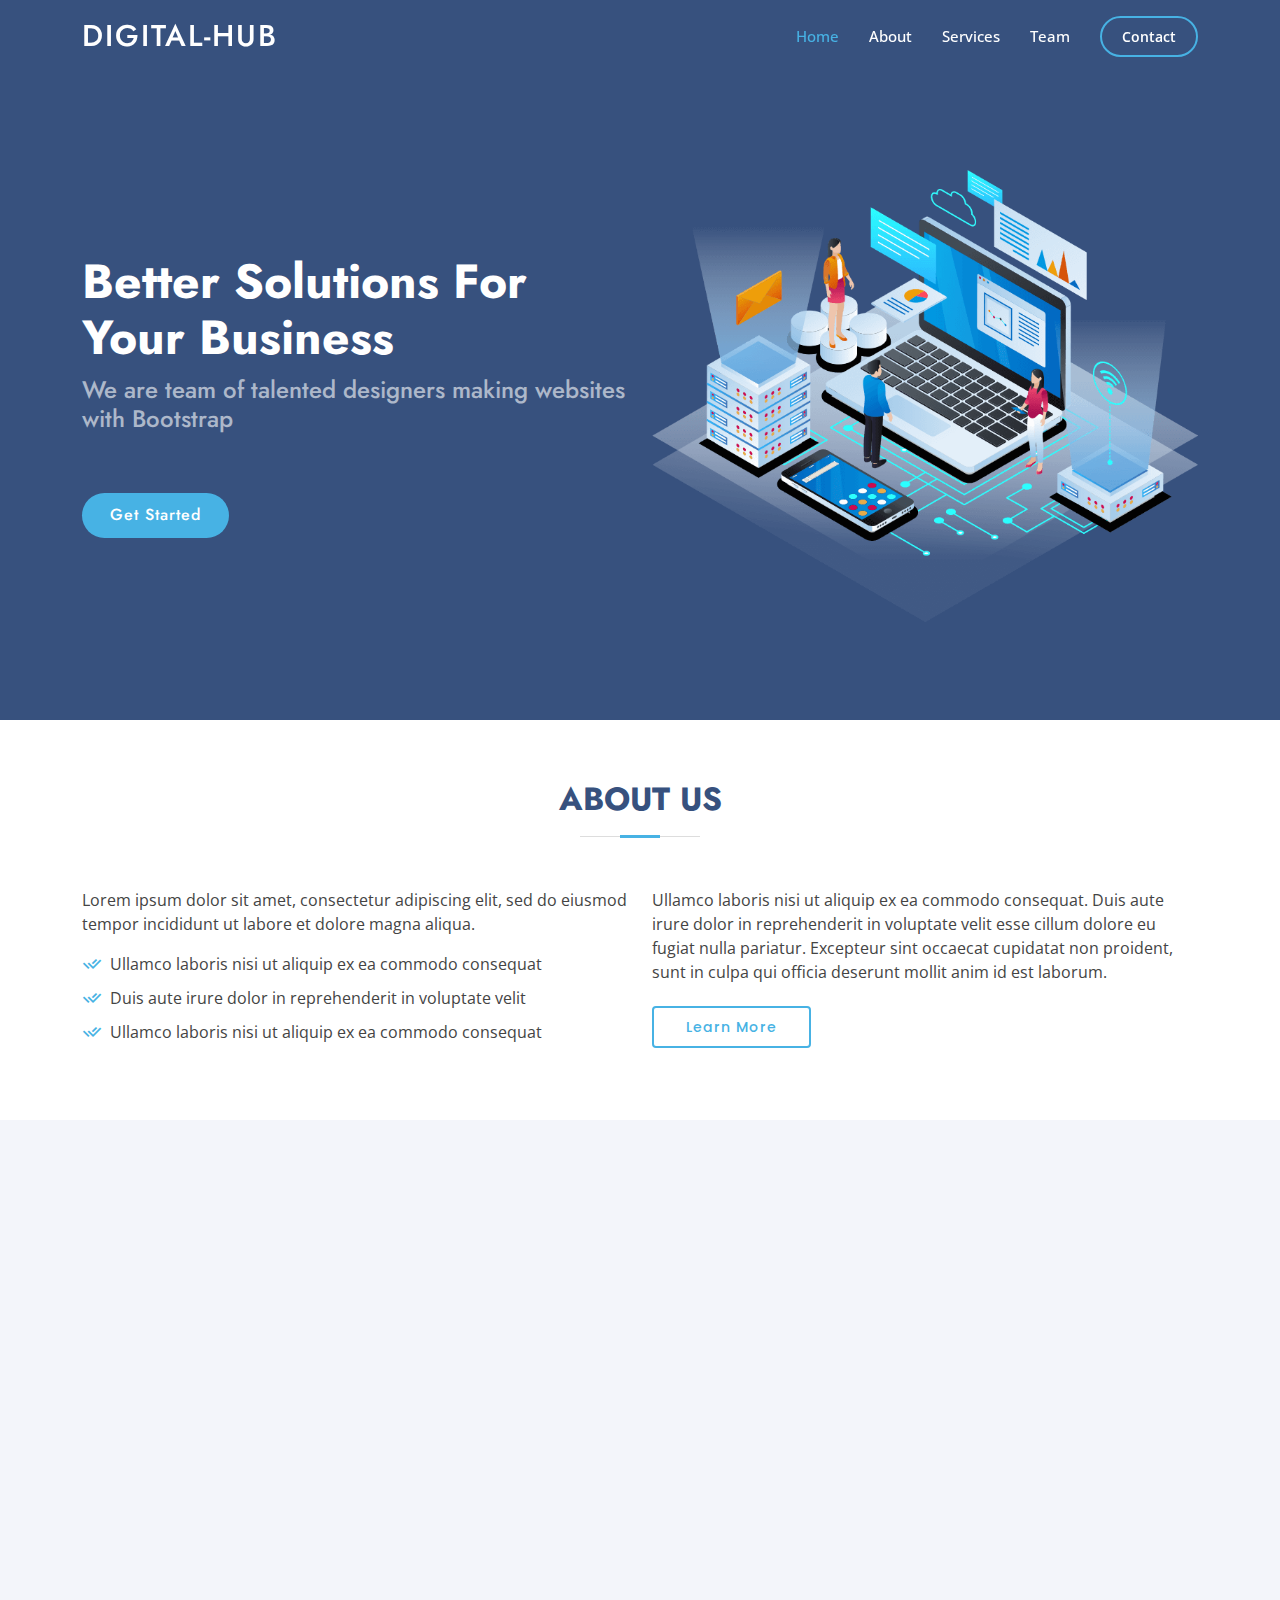
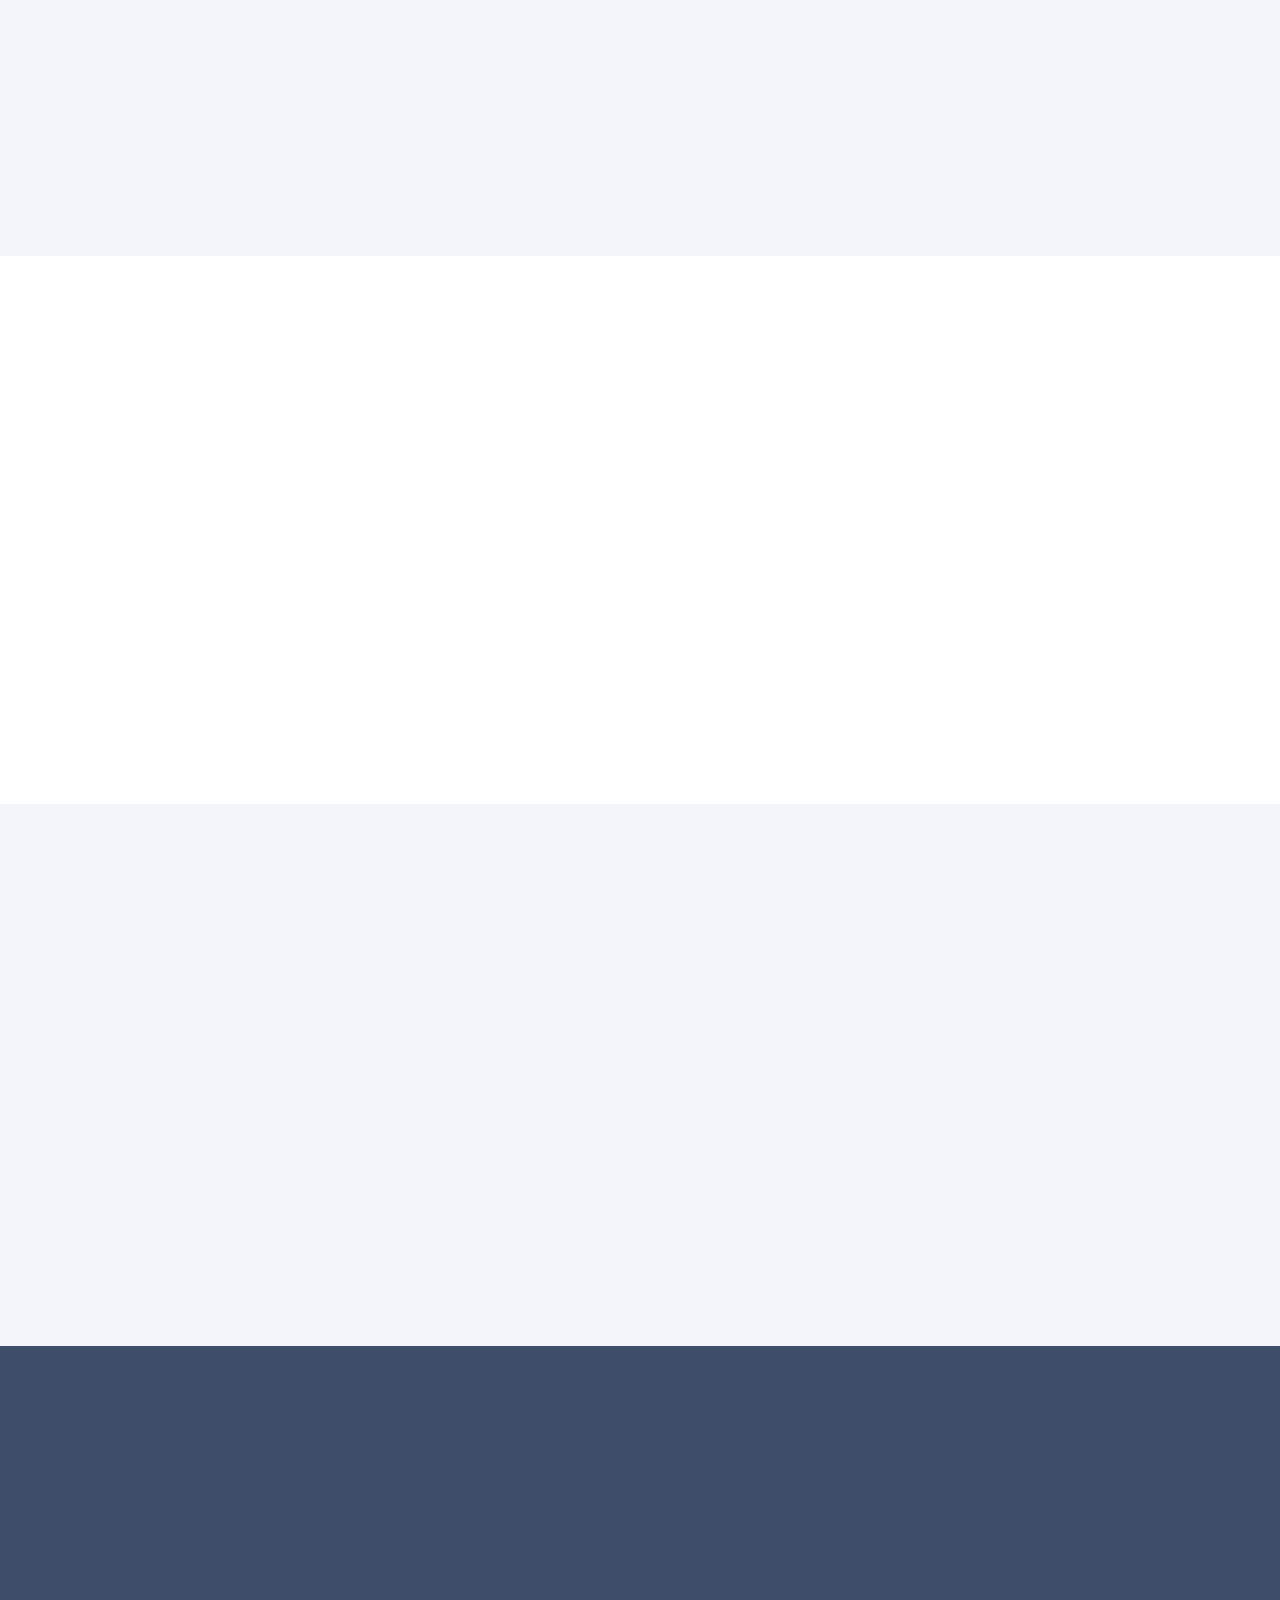
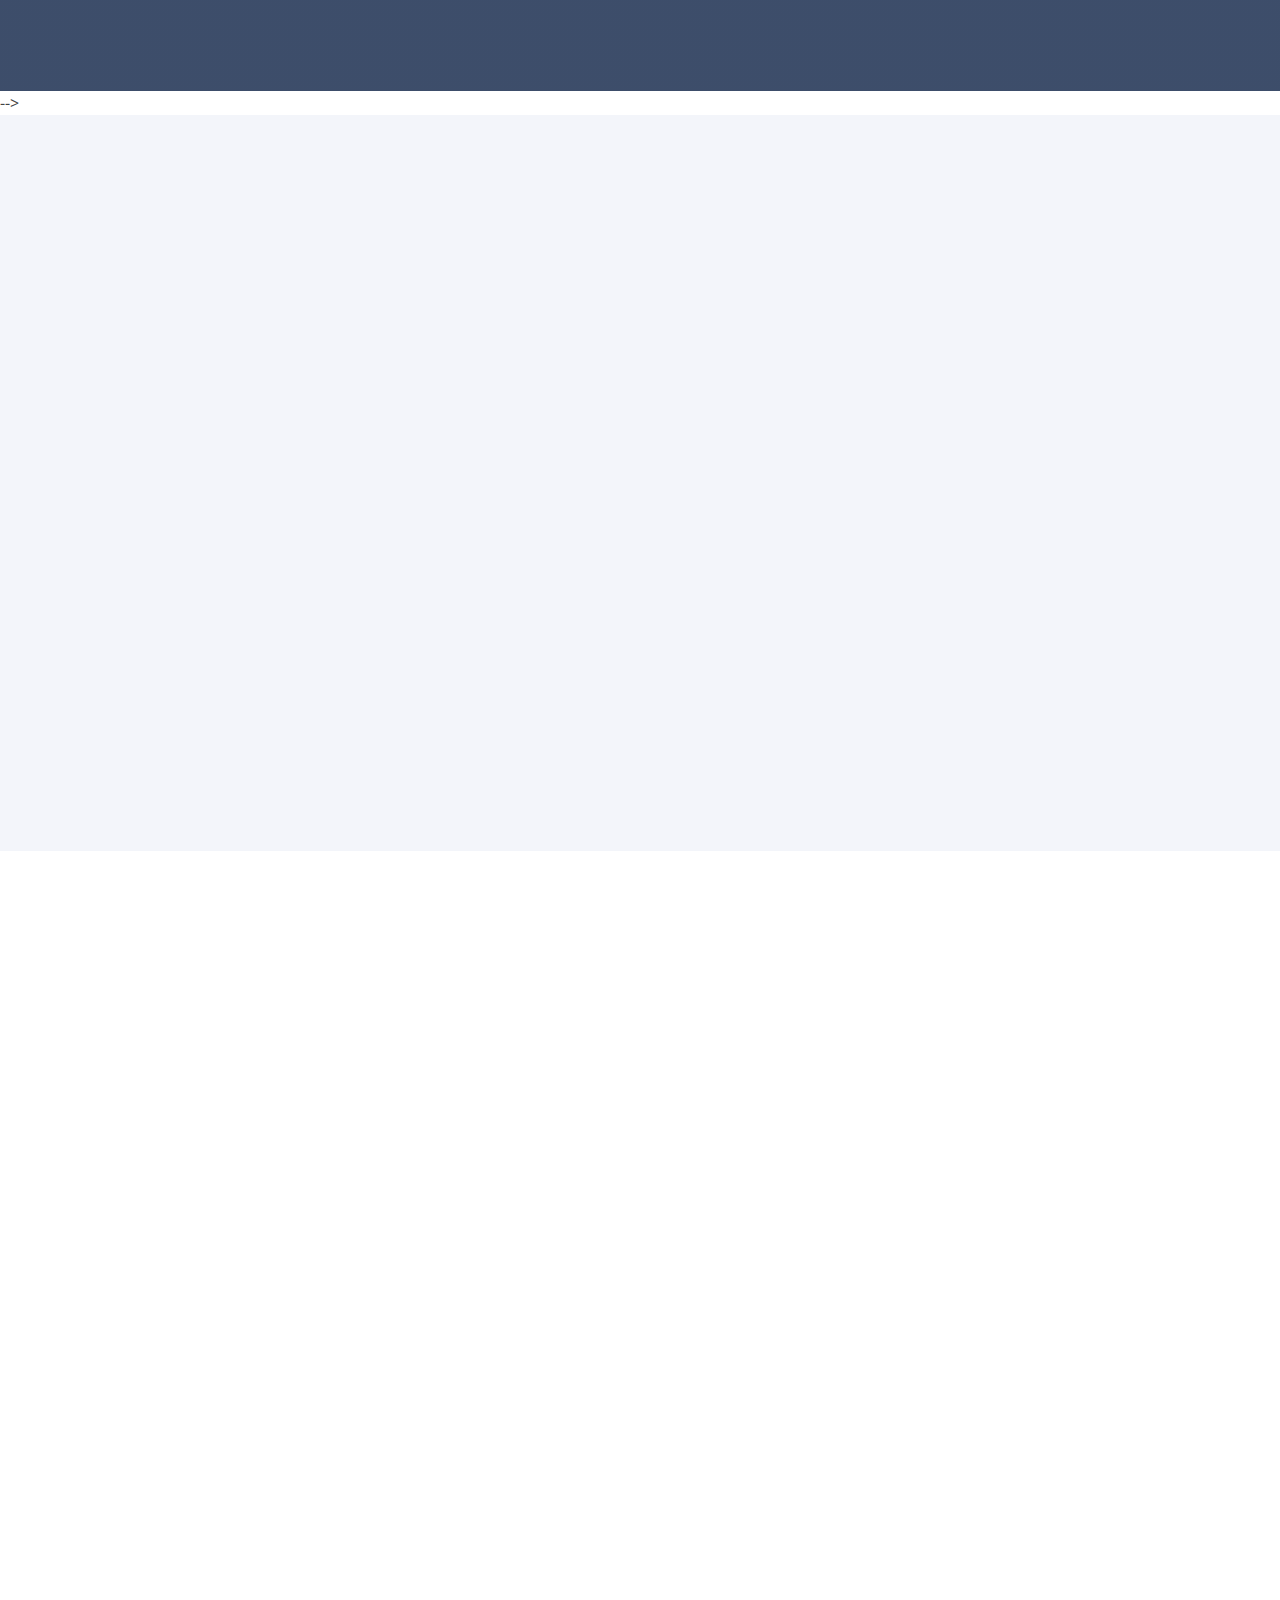
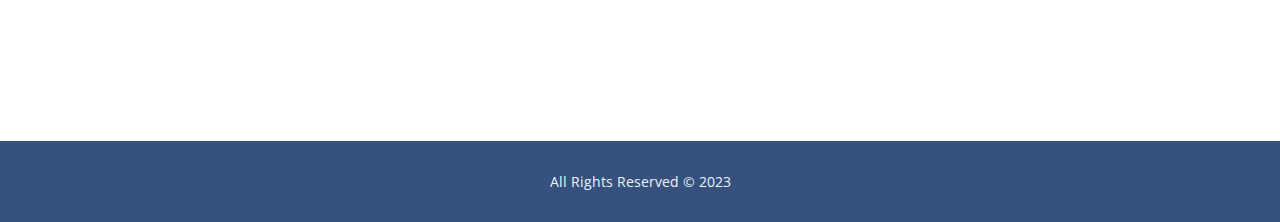
<file: index.html>
<!DOCTYPE html>
<html lang="en">

<head>
  <meta charset="utf-8">
  <meta content="width=device-width, initial-scale=1.0" name="viewport">
  <title>Digital-Hub</title>
  <link rel="icon" href="./assets/logo/images.png" rel="logo">
  <meta content="" name="description">
  <meta content="" name="keywords">
  <link href="assets/img/favicon.png" rel="logo">
  <link href="assets/img/apple-touch-icon.png" rel="apple-touch-icon">
  <link href="https://fonts.googleapis.com/css?family=Open+Sans:300,300i,400,400i,600,600i,700,700i|Jost:300,300i,400,400i,500,500i,600,600i,700,700i|Poppins:300,300i,400,400i,500,500i,600,600i,700,700i" rel="stylesheet">
  <link href="assets/vendor/aos/aos.css" rel="stylesheet">
  <link href="assets/vendor/bootstrap/css/bootstrap.min.css" rel="stylesheet">
  <link href="assets/vendor/bootstrap-icons/bootstrap-icons.css" rel="stylesheet">
  <link href="assets/vendor/boxicons/css/boxicons.min.css" rel="stylesheet">
  <link href="assets/vendor/glightbox/css/glightbox.min.css" rel="stylesheet">
  <link href="assets/vendor/remixicon/remixicon.css" rel="stylesheet">
  <link href="assets/vendor/swiper/swiper-bundle.min.css" rel="stylesheet">
  <link href="assets/css/style.css" rel="stylesheet">
</head>

<body>
  <header id="header" class="fixed-top ">
    <div class="container d-flex align-items-center">
      <h1 class="logo me-auto"><a href="index.html">Digital-Hub</a></h1>
      <nav id="navbar" class="navbar">
        <ul>
          <li><a class="nav-link scrollto active" href="#hero">Home</a></li>
          <li><a class="nav-link scrollto" href="#about">About</a></li>
          <li><a class="nav-link scrollto" href="#services">Services</a></li>
          <li><a class="nav-link scrollto" href="#team">Team</a></li>
          <li><a class="getstarted scrollto" href="#contact">Contact</a></li>
        </ul>
        <i class="bi bi-list mobile-nav-toggle"></i>
      </nav>

    </div>
  </header>
  <section id="hero" class="d-flex align-items-center">
    <div class="container">
      <div class="row">
        <div class="col-lg-6 d-flex flex-column justify-content-center pt-4 pt-lg-0 order-2 order-lg-1" data-aos="fade-up" data-aos-delay="200">
          <h1>Better Solutions For Your Business</h1>
          <h2>We are team of talented designers making websites with Bootstrap</h2>
          <div class="d-flex justify-content-center justify-content-lg-start">
            <a href="#about" class="btn-get-started scrollto">Get Started</a>
            
          </div>
        </div>
        <div class="col-lg-6 order-1 order-lg-2 hero-img" data-aos="zoom-in" data-aos-delay="200">
          <img src="assets/img/hero-img.png" class="img-fluid animated" alt="">
        </div>
      </div>
    </div>

  </section><!-- End Hero -->

  <main id="main">

   

    <!-- ======= About Us Section ======= -->
    <section id="about" class="about">
      <div class="container" data-aos="fade-up">

        <div class="section-title">
          <h2>About Us</h2>
        </div>

        <div class="row content">
          <div class="col-lg-6">
            <p>
              Lorem ipsum dolor sit amet, consectetur adipiscing elit, sed do eiusmod tempor incididunt ut labore et dolore
              magna aliqua.
            </p>
            <ul>
              <li><i class="ri-check-double-line"></i> Ullamco laboris nisi ut aliquip ex ea commodo consequat</li>
              <li><i class="ri-check-double-line"></i> Duis aute irure dolor in reprehenderit in voluptate velit</li>
              <li><i class="ri-check-double-line"></i> Ullamco laboris nisi ut aliquip ex ea commodo consequat</li>
            </ul>
          </div>
          <div class="col-lg-6 pt-4 pt-lg-0">
            <p>
              Ullamco laboris nisi ut aliquip ex ea commodo consequat. Duis aute irure dolor in reprehenderit in voluptate
              velit esse cillum dolore eu fugiat nulla pariatur. Excepteur sint occaecat cupidatat non proident, sunt in
              culpa qui officia deserunt mollit anim id est laborum.
            </p>
            <a href="#" class="btn-learn-more">Learn More</a>
          </div>
        </div>

      </div>
    </section><!-- End About Us Section -->

    <!-- ======= Why Us Section ======= -->
    <section id="why-us" class="why-us section-bg">
      <div class="container-fluid" data-aos="fade-up">

        <div class="row">

          <div class="col-lg-7 d-flex flex-column justify-content-center align-items-stretch  order-2 order-lg-1">

            <div class="content">
              <h3>Eum ipsam laborum deleniti <strong>velit pariatur architecto aut nihil</strong></h3>
              <p>
                Lorem ipsum dolor sit amet, consectetur adipiscing elit, sed do eiusmod tempor incididunt ut labore et dolore magna aliqua. Duis aute irure dolor in reprehenderit
              </p>
            </div>

            <div class="accordion-list">
              <ul>
                <li>
                  <a data-bs-toggle="collapse" class="collapse" data-bs-target="#accordion-list-1"><span>01</span> Non consectetur a erat nam at lectus urna duis? <i class="bx bx-chevron-down icon-show"></i><i class="bx bx-chevron-up icon-close"></i></a>
                  <div id="accordion-list-1" class="collapse show" data-bs-parent=".accordion-list">
                    <p>
                      Feugiat pretium nibh ipsum consequat. Tempus iaculis urna id volutpat lacus laoreet non curabitur gravida. Venenatis lectus magna fringilla urna porttitor rhoncus dolor purus non.
                    </p>
                  </div>
                </li>

                <li>
                  <a data-bs-toggle="collapse" data-bs-target="#accordion-list-2" class="collapsed"><span>02</span> Feugiat scelerisque varius morbi enim nunc? <i class="bx bx-chevron-down icon-show"></i><i class="bx bx-chevron-up icon-close"></i></a>
                  <div id="accordion-list-2" class="collapse" data-bs-parent=".accordion-list">
                    <p>
                      Dolor sit amet consectetur adipiscing elit pellentesque habitant morbi. Id interdum velit laoreet id donec ultrices. Fringilla phasellus faucibus scelerisque eleifend donec pretium. Est pellentesque elit ullamcorper dignissim. Mauris ultrices eros in cursus turpis massa tincidunt dui.
                    </p>
                  </div>
                </li>

                <li>
                  <a data-bs-toggle="collapse" data-bs-target="#accordion-list-3" class="collapsed"><span>03</span> Dolor sit amet consectetur adipiscing elit? <i class="bx bx-chevron-down icon-show"></i><i class="bx bx-chevron-up icon-close"></i></a>
                  <div id="accordion-list-3" class="collapse" data-bs-parent=".accordion-list">
                    <p>
                      Eleifend mi in nulla posuere sollicitudin aliquam ultrices sagittis orci. Faucibus pulvinar elementum integer enim. Sem nulla pharetra diam sit amet nisl suscipit. Rutrum tellus pellentesque eu tincidunt. Lectus urna duis convallis convallis tellus. Urna molestie at elementum eu facilisis sed odio morbi quis
                    </p>
                  </div>
                </li>

              </ul>
            </div>

          </div>

          <div class="col-lg-5 align-items-stretch order-1 order-lg-2 img" style='background-image: url("assets/img/why-us.png");' data-aos="zoom-in" data-aos-delay="150">&nbsp;</div>
        </div>

      </div>
    </section><!-- End Why Us Section -->

    <!-- ======= Skills Section ======= -->
    <section id="skills" class="skills">
      <div class="container" data-aos="fade-up">

        <div class="row">
          <div class="col-lg-6 d-flex align-items-center" data-aos="fade-right" data-aos-delay="100">
            <img src="assets/img/skills.png" class="img-fluid" alt="">
          </div>
          <div class="col-lg-6 pt-4 pt-lg-0 content" data-aos="fade-left" data-aos-delay="100">
            <h3>Voluptatem dignissimos provident quasi corporis voluptates</h3>
            <p class="fst-italic">
              Lorem ipsum dolor sit amet, consectetur adipiscing elit, sed do eiusmod tempor incididunt ut labore et dolore
              magna aliqua.
            </p>

            <div class="skills-content">

              <div class="progress">
                <span class="skill">HTML <i class="val">100%</i></span>
                <div class="progress-bar-wrap">
                  <div class="progress-bar" role="progressbar" aria-valuenow="100" aria-valuemin="0" aria-valuemax="100"></div>
                </div>
              </div>

              <div class="progress">
                <span class="skill">CSS <i class="val">90%</i></span>
                <div class="progress-bar-wrap">
                  <div class="progress-bar" role="progressbar" aria-valuenow="90" aria-valuemin="0" aria-valuemax="100"></div>
                </div>
              </div>

              <div class="progress">
                <span class="skill">JavaScript <i class="val">75%</i></span>
                <div class="progress-bar-wrap">
                  <div class="progress-bar" role="progressbar" aria-valuenow="75" aria-valuemin="0" aria-valuemax="100"></div>
                </div>
              </div>

              <div class="progress">
                <span class="skill">Photoshop <i class="val">55%</i></span>
                <div class="progress-bar-wrap">
                  <div class="progress-bar" role="progressbar" aria-valuenow="55" aria-valuemin="0" aria-valuemax="100"></div>
                </div>
              </div>

            </div>

          </div>
        </div>

      </div>
    </section><!-- End Skills Section -->

    <!-- ======= Services Section ======= -->
    <section id="services" class="services section-bg">
      <div class="container" data-aos="fade-up">

        <div class="section-title">
          <h2>Services</h2>
          <p>Magnam dolores commodi suscipit. Necessitatibus eius consequatur ex aliquid fuga eum quidem. Sit sint consectetur velit. Quisquam quos quisquam cupiditate. Et nemo qui impedit suscipit alias ea. Quia fugiat sit in iste officiis commodi quidem hic quas.</p>
        </div>

        <div class="row">
          <div class="col-xl-3 col-md-6 d-flex align-items-stretch" data-aos="zoom-in" data-aos-delay="100">
            <div class="icon-box">
              <div class="icon"><i class="bx bxl-dribbble"></i></div>
              <h4><a href="">Lorem Ipsum</a></h4>
              <p>Voluptatum deleniti atque corrupti quos dolores et quas molestias excepturi</p>
            </div>
          </div>

          <div class="col-xl-3 col-md-6 d-flex align-items-stretch mt-4 mt-md-0" data-aos="zoom-in" data-aos-delay="200">
            <div class="icon-box">
              <div class="icon"><i class="bx bx-file"></i></div>
              <h4><a href="">Sed ut perspici</a></h4>
              <p>Duis aute irure dolor in reprehenderit in voluptate velit esse cillum dolore</p>
            </div>
          </div>

          <div class="col-xl-3 col-md-6 d-flex align-items-stretch mt-4 mt-xl-0" data-aos="zoom-in" data-aos-delay="300">
            <div class="icon-box">
              <div class="icon"><i class="bx bx-tachometer"></i></div>
              <h4><a href="">Magni Dolores</a></h4>
              <p>Excepteur sint occaecat cupidatat non proident, sunt in culpa qui officia</p>
            </div>
          </div>

          <div class="col-xl-3 col-md-6 d-flex align-items-stretch mt-4 mt-xl-0" data-aos="zoom-in" data-aos-delay="400">
            <div class="icon-box">
              <div class="icon"><i class="bx bx-layer"></i></div>
              <h4><a href="">Nemo Enim</a></h4>
              <p>At vero eos et accusamus et iusto odio dignissimos ducimus qui blanditiis</p>
            </div>
          </div>

        </div>

      </div>
    </section><!-- End Services Section -->

    <!-- ======= Cta Section ======= -->
    <section id="cta" class="cta">
      <div class="container" data-aos="zoom-in">

        <div class="row">
          <div class="col-lg-9 text-center text-lg-start">
            <h3>Call To Action</h3>
            <p> Duis aute irure dolor in reprehenderit in voluptate velit esse cillum dolore eu fugiat nulla pariatur. Excepteur sint occaecat cupidatat non proident, sunt in culpa qui officia deserunt mollit anim id est laborum.</p>
          </div>
          <div class="col-lg-3 cta-btn-container text-center">
            <a class="cta-btn align-middle" href="#">Call To Action</a>
          </div>
        </div>

      </div>
    </section><!-- End Cta Section -->

    <!-- ======= Portfolio Section ======= -->
   <!----S<section id="portfolio" class="portfolio">
      <div class="container" data-aos="fade-up">

        <div class="section-title">
          <h2>Portfolio</h2>
          <p>Magnam dolores commodi suscipit. Necessitatibus eius consequatur ex aliquid fuga eum quidem. Sit sint consectetur velit. Quisquam quos quisquam cupiditate. Et nemo qui impedit suscipit alias ea. Quia fugiat sit in iste officiis commodi quidem hic quas.</p>
        </div>

        <ul id="portfolio-flters" class="d-flex justify-content-center" data-aos="fade-up" data-aos-delay="100">
          <li data-filter="*" class="filter-active">All</li>
          <li data-filter=".filter-app">App</li>
          <li data-filter=".filter-card">Card</li>
          <li data-filter=".filter-web">Web</li>
        </ul>

        <div class="row portfolio-container" data-aos="fade-up" data-aos-delay="200">

          <div class="col-lg-4 col-md-6 portfolio-item filter-app">
            <div class="portfolio-img"><img src="assets/img/portfolio/portfolio-1.jpg" class="img-fluid" alt=""></div>
            <div class="portfolio-info">
              <h4>App 1</h4>
              <p>App</p>
              <a href="assets/img/portfolio/portfolio-1.jpg" data-gallery="portfolioGallery" class="portfolio-lightbox preview-link" title="App 1"><i class="bx bx-plus"></i></a>
              <a href="portfolio-details.html" class="details-link" title="More Details"><i class="bx bx-link"></i></a>
            </div>
          </div>

          <div class="col-lg-4 col-md-6 portfolio-item filter-web">
            <div class="portfolio-img"><img src="assets/img/portfolio/portfolio-2.jpg" class="img-fluid" alt=""></div>
            <div class="portfolio-info">
              <h4>Web 3</h4>
              <p>Web</p>
              <a href="assets/img/portfolio/portfolio-2.jpg" data-gallery="portfolioGallery" class="portfolio-lightbox preview-link" title="Web 3"><i class="bx bx-plus"></i></a>
              <a href="portfolio-details.html" class="details-link" title="More Details"><i class="bx bx-link"></i></a>
            </div>
          </div>

          <div class="col-lg-4 col-md-6 portfolio-item filter-app">
            <div class="portfolio-img"><img src="assets/img/portfolio/portfolio-3.jpg" class="img-fluid" alt=""></div>
            <div class="portfolio-info">
              <h4>App 2</h4>
              <p>App</p>
              <a href="assets/img/portfolio/portfolio-3.jpg" data-gallery="portfolioGallery" class="portfolio-lightbox preview-link" title="App 2"><i class="bx bx-plus"></i></a>
              <a href="portfolio-details.html" class="details-link" title="More Details"><i class="bx bx-link"></i></a>
            </div>
          </div>

          <div class="col-lg-4 col-md-6 portfolio-item filter-card">
            <div class="portfolio-img"><img src="assets/img/portfolio/portfolio-4.jpg" class="img-fluid" alt=""></div>
            <div class="portfolio-info">
              <h4>Card 2</h4>
              <p>Card</p>
              <a href="assets/img/portfolio/portfolio-4.jpg" data-gallery="portfolioGallery" class="portfolio-lightbox preview-link" title="Card 2"><i class="bx bx-plus"></i></a>
              <a href="portfolio-details.html" class="details-link" title="More Details"><i class="bx bx-link"></i></a>
            </div>
          </div>

          <div class="col-lg-4 col-md-6 portfolio-item filter-web">
            <div class="portfolio-img"><img src="assets/img/portfolio/portfolio-5.jpg" class="img-fluid" alt=""></div>
            <div class="portfolio-info">
              <h4>Web 2</h4>
              <p>Web</p>
              <a href="assets/img/portfolio/portfolio-5.jpg" data-gallery="portfolioGallery" class="portfolio-lightbox preview-link" title="Web 2"><i class="bx bx-plus"></i></a>
              <a href="portfolio-details.html" class="details-link" title="More Details"><i class="bx bx-link"></i></a>
            </div>
          </div>

          <div class="col-lg-4 col-md-6 portfolio-item filter-app">
            <div class="portfolio-img"><img src="assets/img/portfolio/portfolio-6.jpg" class="img-fluid" alt=""></div>
            <div class="portfolio-info">
              <h4>App 3</h4>
              <p>App</p>
              <a href="assets/img/portfolio/portfolio-6.jpg" data-gallery="portfolioGallery" class="portfolio-lightbox preview-link" title="App 3"><i class="bx bx-plus"></i></a>
              <a href="portfolio-details.html" class="details-link" title="More Details"><i class="bx bx-link"></i></a>
            </div>
          </div>

          <div class="col-lg-4 col-md-6 portfolio-item filter-card">
            <div class="portfolio-img"><img src="assets/img/portfolio/portfolio-7.jpg" class="img-fluid" alt=""></div>
            <div class="portfolio-info">
              <h4>Card 1</h4>
              <p>Card</p>
              <a href="assets/img/portfolio/portfolio-7.jpg" data-gallery="portfolioGallery" class="portfolio-lightbox preview-link" title="Card 1"><i class="bx bx-plus"></i></a>
              <a href="portfolio-details.html" class="details-link" title="More Details"><i class="bx bx-link"></i></a>
            </div>
          </div>

          <div class="col-lg-4 col-md-6 portfolio-item filter-card">
            <div class="portfolio-img"><img src="assets/img/portfolio/portfolio-8.jpg" class="img-fluid" alt=""></div>
            <div class="portfolio-info">
              <h4>Card 3</h4>
              <p>Card</p>
              <a href="assets/img/portfolio/portfolio-8.jpg" data-gallery="portfolioGallery" class="portfolio-lightbox preview-link" title="Card 3"><i class="bx bx-plus"></i></a>
              <a href="portfolio-details.html" class="details-link" title="More Details"><i class="bx bx-link"></i></a>
            </div>
          </div>

          <div class="col-lg-4 col-md-6 portfolio-item filter-web">
            <div class="portfolio-img"><img src="assets/img/portfolio/portfolio-9.jpg" class="img-fluid" alt=""></div>
            <div class="portfolio-info">
              <h4>Web 3</h4>
              <p>Web</p>
              <a href="assets/img/portfolio/portfolio-9.jpg" data-gallery="portfolioGallery" class="portfolio-lightbox preview-link" title="Web 3"><i class="bx bx-plus"></i></a>
              <a href="portfolio-details.html" class="details-link" title="More Details"><i class="bx bx-link"></i></a>
            </div>
          </div>

        </div>

      </div>
    </section><!-- End Portfolio Section -->
  -->
    <!-- ======= Team Section ======= -->
    <section id="team" class="team section-bg">
      <div class="container" data-aos="fade-up">

        <div class="section-title">
          <h2>Team</h2>
          <p>Magnam dolores commodi suscipit. Necessitatibus eius consequatur ex aliquid fuga eum quidem. Sit sint consectetur velit. Quisquam quos quisquam cupiditate. Et nemo qui impedit suscipit alias ea. Quia fugiat sit in iste officiis commodi quidem hic quas.</p>
        </div>

        <div class="row">

          <div class="col-lg-6" data-aos="zoom-in" data-aos-delay="100">
            <div class="member d-flex align-items-start">
              <div class="pic"><img src="assets/img/team/team-1.jpg" class="img-fluid" alt=""></div>
              <div class="member-info">
                <h4>Walter White</h4>
                <span>Chief Executive Officer</span>
                <p>Explicabo voluptatem mollitia et repellat qui dolorum quasi</p>
                <div class="social">
                  <a href=""><i class="ri-twitter-fill"></i></a>
                  <a href=""><i class="ri-facebook-fill"></i></a>
                  <a href=""><i class="ri-instagram-fill"></i></a>
                  <a href=""> <i class="ri-linkedin-box-fill"></i> </a>
                </div>
              </div>
            </div>
          </div>

          <div class="col-lg-6 mt-4 mt-lg-0" data-aos="zoom-in" data-aos-delay="200">
            <div class="member d-flex align-items-start">
              <div class="pic"><img src="assets/img/team/team-2.jpg" class="img-fluid" alt=""></div>
              <div class="member-info">
                <h4>Sarah Jhonson</h4>
                <span>Product Manager</span>
                <p>Aut maiores voluptates amet et quis praesentium qui senda para</p>
                <div class="social">
                  <a href=""><i class="ri-twitter-fill"></i></a>
                  <a href=""><i class="ri-facebook-fill"></i></a>
                  <a href=""><i class="ri-instagram-fill"></i></a>
                  <a href=""> <i class="ri-linkedin-box-fill"></i> </a>
                </div>
              </div>
            </div>
          </div>

          <div class="col-lg-6 mt-4" data-aos="zoom-in" data-aos-delay="300">
            <div class="member d-flex align-items-start">
              <div class="pic"><img src="assets/img/team/team-3.jpg" class="img-fluid" alt=""></div>
              <div class="member-info">
                <h4>William Anderson</h4>
                <span>CTO</span>
                <p>Quisquam facilis cum velit laborum corrupti fuga rerum quia</p>
                <div class="social">
                  <a href=""><i class="ri-twitter-fill"></i></a>
                  <a href=""><i class="ri-facebook-fill"></i></a>
                  <a href=""><i class="ri-instagram-fill"></i></a>
                  <a href=""> <i class="ri-linkedin-box-fill"></i> </a>
                </div>
              </div>
            </div>
          </div>

          <div class="col-lg-6 mt-4" data-aos="zoom-in" data-aos-delay="400">
            <div class="member d-flex align-items-start">
              <div class="pic"><img src="assets/img/team/team-4.jpg" class="img-fluid" alt=""></div>
              <div class="member-info">
                <h4>Amanda Jepson</h4>
                <span>Accountant</span>
                <p>Dolorum tempora officiis odit laborum officiis et et accusamus</p>
                <div class="social">
                  <a href=""><i class="ri-twitter-fill"></i></a>
                  <a href=""><i class="ri-facebook-fill"></i></a>
                  <a href=""><i class="ri-instagram-fill"></i></a>
                  <a href=""> <i class="ri-linkedin-box-fill"></i> </a>
                </div>
              </div>
            </div>
          </div>

        </div>

      </div>
    </section><!-- End Team Section -->

    <!-- ======= Pricing Section ======= -->
  <!---- <section id="pricing" class="pricing">
      <div class="container" data-aos="fade-up">

        <div class="section-title">
          <h2>Pricing</h2>
          <p>Magnam dolores commodi suscipit. Necessitatibus eius consequatur ex aliquid fuga eum quidem. Sit sint consectetur velit. Quisquam quos quisquam cupiditate. Et nemo qui impedit suscipit alias ea. Quia fugiat sit in iste officiis commodi quidem hic quas.</p>
        </div>--

        <div class="row">

          <div class="col-lg-4" data-aos="fade-up" data-aos-delay="100">
            <div class="box">
              <h3>Free Plan</h3>
              <h4><sup>$</sup>0<span>per month</span></h4>
              <ul>
                <li><i class="bx bx-check"></i> Quam adipiscing vitae proin</li>
                <li><i class="bx bx-check"></i> Nec feugiat nisl pretium</li>
                <li><i class="bx bx-check"></i> Nulla at volutpat diam uteera</li>
                <li class="na"><i class="bx bx-x"></i> <span>Pharetra massa massa ultricies</span></li>
                <li class="na"><i class="bx bx-x"></i> <span>Massa ultricies mi quis hendrerit</span></li>
              </ul>
              <a href="#" class="buy-btn">Get Started</a>
            </div>
          </div>

         <div class="col-lg-4 mt-4 mt-lg-0" data-aos="fade-up" data-aos-delay="200">
            <div class="box featured">
              <h3>Business Plan</h3>
              <h4><sup>$</sup>29<span>per month</span></h4>
              <ul>
                <li><i class="bx bx-check"></i> Quam adipiscing vitae proin</li>
                <li><i class="bx bx-check"></i> Nec feugiat nisl pretium</li>
                <li><i class="bx bx-check"></i> Nulla at volutpat diam uteera</li>
                <li><i class="bx bx-check"></i> Pharetra massa massa ultricies</li>
                <li><i class="bx bx-check"></i> Massa ultricies mi quis hendrerit</li>
              </ul>--
              <a href="#" class="buy-btn">Get Started</a>
            </div>
          </div>

          <div class="col-lg-4 mt-4 mt-lg-0" data-aos="fade-up" data-aos-delay="300">
            <div class="box">
              <h3>Developer Plan</h3>
              <h4><sup>$</sup>49<span>per month</span></h4>
              <ul>
                <li><i class="bx bx-check"></i> Quam adipiscing vitae proin</li>
                <li><i class="bx bx-check"></i> Nec feugiat nisl pretium</li>
                <li><i class="bx bx-check"></i> Nulla at volutpat diam uteera</li>
                <li><i class="bx bx-check"></i> Pharetra massa massa ultricies</li>
                <li><i class="bx bx-check"></i> Massa ultricies mi quis hendrerit</li>
              </ul>
              <a href="#" class="buy-btn">Get Started</a>
            </div>
          </div>

        </div>

      </div>
    </section>< End Pricing Section -->

    <!-- ======= Frequently Asked Questions Section ======= -->
   <!-- <section id="faq" class="faq section-bg">
      <div class="container" data-aos="fade-up">

        <div class="section-title">
          <h2>Frequently Asked Questions</h2>
          <p>Magnam dolores commodi suscipit. Necessitatibus eius consequatur ex aliquid fuga eum quidem. Sit sint consectetur velit. Quisquam quos quisquam cupiditate. Et nemo qui impedit suscipit alias ea. Quia fugiat sit in iste officiis commodi quidem hic quas.</p>
        </div>

        <div class="faq-list">
          <ul>
            <li data-aos="fade-up" data-aos-delay="100">
              <i class="bx bx-help-circle icon-help"></i> <a data-bs-toggle="collapse" class="collapse" data-bs-target="#faq-list-1">Non consectetur a erat nam at lectus urna duis? <i class="bx bx-chevron-down icon-show"></i><i class="bx bx-chevron-up icon-close"></i></a>
              <div id="faq-list-1" class="collapse show" data-bs-parent=".faq-list">
                <p>
                  Feugiat pretium nibh ipsum consequat. Tempus iaculis urna id volutpat lacus laoreet non curabitur gravida. Venenatis lectus magna fringilla urna porttitor rhoncus dolor purus non.
                </p>
              </div>
            </li>

            <li data-aos="fade-up" data-aos-delay="200">
              <i class="bx bx-help-circle icon-help"></i> <a data-bs-toggle="collapse" data-bs-target="#faq-list-2" class="collapsed">Feugiat scelerisque varius morbi enim nunc? <i class="bx bx-chevron-down icon-show"></i><i class="bx bx-chevron-up icon-close"></i></a>
              <div id="faq-list-2" class="collapse" data-bs-parent=".faq-list">
                <p>
                  Dolor sit amet consectetur adipiscing elit pellentesque habitant morbi. Id interdum velit laoreet id donec ultrices. Fringilla phasellus faucibus scelerisque eleifend donec pretium. Est pellentesque elit ullamcorper dignissim. Mauris ultrices eros in cursus turpis massa tincidunt dui.
                </p>
              </div>
            </li>

            <li data-aos="fade-up" data-aos-delay="300">
              <i class="bx bx-help-circle icon-help"></i> <a data-bs-toggle="collapse" data-bs-target="#faq-list-3" class="collapsed">Dolor sit amet consectetur adipiscing elit? <i class="bx bx-chevron-down icon-show"></i><i class="bx bx-chevron-up icon-close"></i></a>
              <div id="faq-list-3" class="collapse" data-bs-parent=".faq-list">
                <p>
                  Eleifend mi in nulla posuere sollicitudin aliquam ultrices sagittis orci. Faucibus pulvinar elementum integer enim. Sem nulla pharetra diam sit amet nisl suscipit. Rutrum tellus pellentesque eu tincidunt. Lectus urna duis convallis convallis tellus. Urna molestie at elementum eu facilisis sed odio morbi quis
                </p>
              </div>
            </li>

            <li data-aos="fade-up" data-aos-delay="400">
              <i class="bx bx-help-circle icon-help"></i> <a data-bs-toggle="collapse" data-bs-target="#faq-list-4" class="collapsed">Tempus quam pellentesque nec nam aliquam sem et tortor consequat? <i class="bx bx-chevron-down icon-show"></i><i class="bx bx-chevron-up icon-close"></i></a>
              <div id="faq-list-4" class="collapse" data-bs-parent=".faq-list">
                <p>
                  Molestie a iaculis at erat pellentesque adipiscing commodo. Dignissim suspendisse in est ante in. Nunc vel risus commodo viverra maecenas accumsan. Sit amet nisl suscipit adipiscing bibendum est. Purus gravida quis blandit turpis cursus in.
                </p>
              </div>
            </li>

            <li data-aos="fade-up" data-aos-delay="500">
              <i class="bx bx-help-circle icon-help"></i> <a data-bs-toggle="collapse" data-bs-target="#faq-list-5" class="collapsed">Tortor vitae purus faucibus ornare. Varius vel pharetra vel turpis nunc eget lorem dolor? <i class="bx bx-chevron-down icon-show"></i><i class="bx bx-chevron-up icon-close"></i></a>
              <div id="faq-list-5" class="collapse" data-bs-parent=".faq-list">
                <p>
                  Laoreet sit amet cursus sit amet dictum sit amet justo. Mauris vitae ultricies leo integer malesuada nunc vel. Tincidunt eget nullam non nisi est sit amet. Turpis nunc eget lorem dolor sed. Ut venenatis tellus in metus vulputate eu scelerisque.
                </p>
              </div>
            </li>

          </ul>
        </div>

      </div>
    </section> End Frequently Asked Questions Section -->
  
    <!-- ======= Contact Section ======= -->
    <section id="contact" class="contact">
      <div class="container" data-aos="fade-up">

        <div class="section-title">
          <h2>Contact</h2>
          <p>Magnam dolores commodi suscipit. Necessitatibus eius consequatur ex aliquid fuga eum quidem. Sit sint consectetur velit. Quisquam quos quisquam cupiditate. Et nemo qui impedit suscipit alias ea. Quia fugiat sit in iste officiis commodi quidem hic quas.</p>
        </div>

        <div class="row">

          <div class="col-lg-5 d-flex align-items-stretch">
            <div class="info">
              <div class="address">
                <i class="bi bi-geo-alt"></i>
                <h4>Location:</h4>
                <p>A108 Adam Street, New York, NY 535022</p>
              </div>

              <div class="email">
                <i class="bi bi-envelope"></i>
                <h4>Email:</h4>
                <p>info@example.com</p>
              </div>

              <div class="phone">
                <i class="bi bi-phone"></i>
                <h4>Call:</h4>
                <p>+1 5589 55488 55s</p>
              </div>

              <iframe src="https://www.google.com/maps/embed?pb=!1m14!1m8!1m3!1d12097.433213460943!2d-74.0062269!3d40.7101282!3m2!1i1024!2i768!4f13.1!3m3!1m2!1s0x0%3A0xb89d1fe6bc499443!2sDowntown+Conference+Center!5e0!3m2!1smk!2sbg!4v1539943755621" frameborder="0" style="border:0; width: 100%; height: 290px;" allowfullscreen></iframe>
            </div>

          </div>

          <div class="col-lg-7 mt-5 mt-lg-0 d-flex align-items-stretch">
            <form action="forms/contact.php" method="post" role="form" class="php-email-form">
              <div class="row">
                <div class="form-group col-md-6">
                  <label for="name">Your Name</label>
                  <input type="text" name="name" class="form-control" id="name" required>
                </div>
                <div class="form-group col-md-6">
                  <label for="name">Your Email</label>
                  <input type="email" class="form-control" name="email" id="email" required>
                </div>
              </div>
              <div class="form-group">
                <label for="name">Subject</label>
                <input type="text" class="form-control" name="subject" id="subject" required>
              </div>
              <div class="form-group">
                <label for="name">Message</label>
                <textarea class="form-control" name="message" rows="10" required></textarea>
              </div>
              <div class="my-3">
                <div class="loading">Loading</div>
                <div class="error-message"></div>
                <div class="sent-message">Your message has been sent. Thank you!</div>
              </div>
              <div class="text-center"><button type="submit">Send Message</button></div>
            </form>
          </div>

        </div>

      </div>
    </section><!-- End Contact Section -->

  </main><!-- End #main -->

  <!-- ======= Footer ======= -->
  <footer id="footer">
  <div class="container footer-bottom clearfix">
    <a href=strong><span></span></strong>
      <center id="p">All Rights Reserved © 2023</center>
        <div class="credits">
      <a href=strong><span></span></strong>
         <!-- All the links in the footer should remain intact. -->
        <!-- You can delete the links only if you purchased the pro version. -->
        <!-- Licensing information: https://bootstrapmade.com/license/ -->
        <!-- Purchase the pro version with working PHP/AJAX contact form: https://bootstrapmade.com/arsha-free-bootstrap-html-template-corporate/ -->
         </div>
         </div>
   </footer><!-- End Footer -->
  <div id="preloader"></div>
  <a href="#" class="back-to-top d-flex align-items-center justify-content-center"><i class="bi bi-arrow-up-short"></i></a>
  <!-- Vendor JS Files -->
  <script src="assets/vendor/aos/aos.js"></script>
  <script src="assets/vendor/bootstrap/js/bootstrap.bundle.min.js"></script>
  <script src="assets/vendor/glightbox/js/glightbox.min.js"></script>
  <script src="assets/vendor/isotope-layout/isotope.pkgd.min.js"></script>
  <script src="assets/vendor/swiper/swiper-bundle.min.js"></script>
  <script src="assets/vendor/waypoints/noframework.waypoints.js"></script>
  <script src="assets/vendor/php-email-form/validate.js"></script>

  <!-- Template Main JS File -->
  <script src="assets/js/main.js"></script>

</body>

</html>
</file>
<file: assets/css/style.css>
/**
* Template Name: Arsha
* Updated: May 30 2023 with Bootstrap v5.3.0
* Template URL: https://bootstrapmade.com/arsha-free-bootstrap-html-template-corporate/
* Author: BootstrapMade.com
* License: https://bootstrapmade.com/license/
*/

/*--------------------------------------------------------------
# General
--------------------------------------------------------------*/
body {
  font-family: "Open Sans", sans-serif;
  color: #444444;
}

a {
  color: #47b2e4;
  text-decoration: none;
}

a:hover {
  color: #73c5eb;
  text-decoration: none;
}

h1,
h2,
h3,
h4,
h5,
h6 {
  font-family: "Jost", sans-serif;
}

/*--------------------------------------------------------------
# Preloader
--------------------------------------------------------------*/
#preloader {
  position: fixed;
  top: 0;
  left: 0;
  right: 0;
  bottom: 0;
  z-index: 9999;
  overflow: hidden;
  background: #37517e;
}

#preloader:before {
  content: "";
  position: fixed;
  top: calc(50% - 30px);
  left: calc(50% - 30px);
  border: 6px solid #37517e;
  border-top-color: #fff;
  border-bottom-color: #fff;
  border-radius: 50%;
  width: 60px;
  height: 60px;
  animation: animate-preloader 1s linear infinite;
}

@keyframes animate-preloader {
  0% {
    transform: rotate(0deg);
  }

  100% {
    transform: rotate(360deg);
  }
}

/*--------------------------------------------------------------
# Back to top button
--------------------------------------------------------------*/
.back-to-top {
  position: fixed;
  visibility: hidden;
  opacity: 0;
  right: 15px;
  bottom: 15px;
  z-index: 996;
  background: #47b2e4;
  width: 40px;
  height: 40px;
  border-radius: 50px;
  transition: all 0.4s;
}

.back-to-top i {
  font-size: 24px;
  color: #fff;
  line-height: 0;
}

.back-to-top:hover {
  background: #6bc1e9;
  color: #fff;
}

.back-to-top.active {
  visibility: visible;
  opacity: 1;
}

/*--------------------------------------------------------------
# Header
--------------------------------------------------------------*/
#header {
  transition: all 0.5s;
  z-index: 997;
  padding: 15px 0;
}

#header.header-scrolled,
#header.header-inner-pages {
  background: rgba(40, 58, 90, 0.9);
}

#header .logo {
  font-size: 30px;
  margin: 0;
  padding: 0;
  line-height: 1;
  font-weight: 500;
  letter-spacing: 2px;
  text-transform: uppercase;
}

#header .logo a {
  color: #fff;
}

#header .logo img {
  max-height: 40px;
}

/*--------------------------------------------------------------
# Navigation Menu
--------------------------------------------------------------*/
/**
* Desktop Navigation 
*/
.navbar {
  padding: 0;
}

.navbar ul {
  margin: 0;
  padding: 0;
  display: flex;
  list-style: none;
  align-items: center;
}

.navbar li {
  position: relative;
}

.navbar a,
.navbar a:focus {
  display: flex;
  align-items: center;
  justify-content: space-between;
  padding: 10px 0 10px 30px;
  font-size: 15px;
  font-weight: 500;
  color: #fff;
  white-space: nowrap;
  transition: 0.3s;
}

.navbar a i,
.navbar a:focus i {
  font-size: 12px;
  line-height: 0;
  margin-left: 5px;
}

.navbar a:hover,
.navbar .active,
.navbar .active:focus,
.navbar li:hover>a {
  color: #47b2e4;
}

.navbar .getstarted,
.navbar .getstarted:focus {
  padding: 8px 20px;
  margin-left: 30px;
  border-radius: 50px;
  color: #fff;
  font-size: 14px;
  border: 2px solid #47b2e4;
  font-weight: 600;
}

.navbar .getstarted:hover,
.navbar .getstarted:focus:hover {
  color: #fff;
  background: #31a9e1;
}

.navbar .dropdown ul {
  display: block;
  position: absolute;
  left: 14px;
  top: calc(100% + 30px);
  margin: 0;
  padding: 10px 0;
  z-index: 99;
  opacity: 0;
  visibility: hidden;
  background: #fff;
  box-shadow: 0px 0px 30px rgba(127, 137, 161, 0.25);
  transition: 0.3s;
  border-radius: 4px;
}

.navbar .dropdown ul li {
  min-width: 200px;
}

.navbar .dropdown ul a {
  padding: 10px 20px;
  font-size: 14px;
  text-transform: none;
  font-weight: 500;
  color: #0c3c53;
}

.navbar .dropdown ul a i {
  font-size: 12px;
}

.navbar .dropdown ul a:hover,
.navbar .dropdown ul .active:hover,
.navbar .dropdown ul li:hover>a {
  color: #47b2e4;
}

.navbar .dropdown:hover>ul {
  opacity: 1;
  top: 100%;
  visibility: visible;
}

.navbar .dropdown .dropdown ul {
  top: 0;
  left: calc(100% - 30px);
  visibility: hidden;
}

.navbar .dropdown .dropdown:hover>ul {
  opacity: 1;
  top: 0;
  left: 100%;
  visibility: visible;
}

@media (max-width: 1366px) {
  .navbar .dropdown .dropdown ul {
    left: -90%;
  }

  .navbar .dropdown .dropdown:hover>ul {
    left: -100%;
  }
}

/**
* Mobile Navigation 
*/
.mobile-nav-toggle {
  color: #fff;
  font-size: 28px;
  cursor: pointer;
  display: none;
  line-height: 0;
  transition: 0.5s;
}

.mobile-nav-toggle.bi-x {
  color: #fff;
}

@media (max-width: 991px) {
  .mobile-nav-toggle {
    display: block;
  }

  .navbar ul {
    display: none;
  }
}

.navbar-mobile {
  position: fixed;
  overflow: hidden;
  top: 0;
  right: 0;
  left: 0;
  bottom: 0;
  background: rgba(40, 58, 90, 0.9);
  transition: 0.3s;
  z-index: 999;
}

.navbar-mobile .mobile-nav-toggle {
  position: absolute;
  top: 15px;
  right: 15px;
}

.navbar-mobile ul {
  display: block;
  position: absolute;
  top: 55px;
  right: 15px;
  bottom: 15px;
  left: 15px;
  padding: 10px 0;
  border-radius: 10px;
  background-color: #fff;
  overflow-y: auto;
  transition: 0.3s;
}

.navbar-mobile a,
.navbar-mobile a:focus {
  padding: 10px 20px;
  font-size: 15px;
  color: #37517e;
}

.navbar-mobile a:hover,
.navbar-mobile .active,
.navbar-mobile li:hover>a {
  color: #47b2e4;
}

.navbar-mobile .getstarted,
.navbar-mobile .getstarted:focus {
  margin: 15px;
  color: #37517e;
}

.navbar-mobile .dropdown ul {
  position: static;
  display: none;
  margin: 10px 20px;
  padding: 10px 0;
  z-index: 99;
  opacity: 1;
  visibility: visible;
  background: #fff;
  box-shadow: 0px 0px 30px rgba(127, 137, 161, 0.25);
}

.navbar-mobile .dropdown ul li {
  min-width: 200px;
}

.navbar-mobile .dropdown ul a {
  padding: 10px 20px;
}

.navbar-mobile .dropdown ul a i {
  font-size: 12px;
}

.navbar-mobile .dropdown ul a:hover,
.navbar-mobile .dropdown ul .active:hover,
.navbar-mobile .dropdown ul li:hover>a {
  color: #47b2e4;
}

.navbar-mobile .dropdown>.dropdown-active {
  display: block;
}

/*--------------------------------------------------------------
# Hero Section
--------------------------------------------------------------*/
#hero {
  width: 100%;
  height: 80vh;
  background: #37517e;
}

#hero .container {
  padding-top: 72px;
}

#hero h1 {
  margin: 0 0 10px 0;
  font-size: 48px;
  font-weight: 700;
  line-height: 56px;
  color: #fff;
}

#hero h2 {
  color: rgba(255, 255, 255, 0.6);
  margin-bottom: 50px;
  font-size: 24px;
}

#hero .btn-get-started {
  font-family: "Jost", sans-serif;
  font-weight: 500;
  font-size: 16px;
  letter-spacing: 1px;
  display: inline-block;
  padding: 10px 28px 11px 28px;
  border-radius: 50px;
  transition: 0.5s;
  margin: 10px 0 0 0;
  color: #fff;
  background: #47b2e4;
}

#hero .btn-get-started:hover {
  background: #209dd8;
}

#hero .btn-watch-video {
  font-size: 16px;
  display: flex;
  align-items: center;
  transition: 0.5s;
  margin: 10px 0 0 25px;
  color: #fff;
  line-height: 1;
}

#hero .btn-watch-video i {
  line-height: 0;
  color: #fff;
  font-size: 32px;
  transition: 0.3s;
  margin-right: 8px;
}

#hero .btn-watch-video:hover i {
  color: #47b2e4;
}

#hero .animated {
  animation: up-down 2s ease-in-out infinite alternate-reverse both;
}

@media (max-width: 991px) {
  #hero {
    height: 100vh;
    text-align: center;
  }

  #hero .animated {
    animation: none;
  }

  #hero .hero-img {
    text-align: center;
  }

  #hero .hero-img img {
    width: 50%;
  }
}

@media (max-width: 768px) {
  #hero h1 {
    font-size: 28px;
    line-height: 36px;
  }

  #hero h2 {
    font-size: 18px;
    line-height: 24px;
    margin-bottom: 30px;
  }

  #hero .hero-img img {
    width: 70%;
  }
}

@media (max-width: 575px) {
  #hero .hero-img img {
    width: 80%;
  }

  #hero .btn-get-started {
    font-size: 16px;
    padding: 10px 24px 11px 24px;
  }
}

@keyframes up-down {
  0% {
    transform: translateY(10px);
  }

  100% {
    transform: translateY(-10px);
  }
}

/*--------------------------------------------------------------
# Sections General
--------------------------------------------------------------*/
section {
  padding: 60px 0;
  overflow: hidden;
}

.section-bg {
  background-color: #f3f5fa;
}

.section-title {
  text-align: center;
  padding-bottom: 30px;
}

.section-title h2 {
  font-size: 32px;
  font-weight: bold;
  text-transform: uppercase;
  margin-bottom: 20px;
  padding-bottom: 20px;
  position: relative;
  color: #37517e;
}

.section-title h2::before {
  content: "";
  position: absolute;
  display: block;
  width: 120px;
  height: 1px;
  background: #ddd;
  bottom: 1px;
  left: calc(50% - 60px);
}

.section-title h2::after {
  content: "";
  position: absolute;
  display: block;
  width: 40px;
  height: 3px;
  background: #47b2e4;
  bottom: 0;
  left: calc(50% - 20px);
}

.section-title p {
  margin-bottom: 0;
}

/*--------------------------------------------------------------
# Clients
--------------------------------------------------------------*/
.clients {
  padding: 12px 0;
  text-align: center;
}

.clients img {
  max-width: 45%;
  transition: all 0.4s ease-in-out;
  display: inline-block;
  padding: 15px 0;
  filter: grayscale(100);
}

.clients img:hover {
  filter: none;
  transform: scale(1.1);
}

@media (max-width: 768px) {
  .clients img {
    max-width: 40%;
  }
}

/*--------------------------------------------------------------
# About Us
--------------------------------------------------------------*/
.about .content h3 {
  font-weight: 600;
  font-size: 26px;
}

.about .content ul {
  list-style: none;
  padding: 0;
}

.about .content ul li {
  padding-left: 28px;
  position: relative;
}

.about .content ul li+li {
  margin-top: 10px;
}

.about .content ul i {
  position: absolute;
  left: 0;
  top: 2px;
  font-size: 20px;
  color: #47b2e4;
  line-height: 1;
}

.about .content p:last-child {
  margin-bottom: 0;
}

.about .content .btn-learn-more {
  font-family: "Poppins", sans-serif;
  font-weight: 500;
  font-size: 14px;
  letter-spacing: 1px;
  display: inline-block;
  padding: 12px 32px;
  border-radius: 4px;
  transition: 0.3s;
  line-height: 1;
  color: #47b2e4;
  animation-delay: 0.8s;
  margin-top: 6px;
  border: 2px solid #47b2e4;
}

.about .content .btn-learn-more:hover {
  background: #47b2e4;
  color: #fff;
  text-decoration: none;
}

/*--------------------------------------------------------------
# Why Us
--------------------------------------------------------------*/
.why-us .content {
  padding: 60px 100px 0 100px;
}

.why-us .content h3 {
  font-weight: 400;
  font-size: 34px;
  color: #37517e;
}

.why-us .content h4 {
  font-size: 20px;
  font-weight: 700;
  margin-top: 5px;
}

.why-us .content p {
  font-size: 15px;
  color: #848484;
}

.why-us .img {
  background-size: contain;
  background-repeat: no-repeat;
  background-position: center center;
}

.why-us .accordion-list {
  padding: 0 100px 60px 100px;
}

.why-us .accordion-list ul {
  padding: 0;
  list-style: none;
}

.why-us .accordion-list li+li {
  margin-top: 15px;
}

.why-us .accordion-list li {
  padding: 20px;
  background: #fff;
  border-radius: 4px;
}

.why-us .accordion-list a {
  display: block;
  position: relative;
  font-family: "Poppins", sans-serif;
  font-size: 16px;
  line-height: 24px;
  font-weight: 500;
  padding-right: 30px;
  outline: none;
  cursor: pointer;
}

.why-us .accordion-list span {
  color: #47b2e4;
  font-weight: 600;
  font-size: 18px;
  padding-right: 10px;
}

.why-us .accordion-list i {
  font-size: 24px;
  position: absolute;
  right: 0;
  top: 0;
}

.why-us .accordion-list p {
  margin-bottom: 0;
  padding: 10px 0 0 0;
}

.why-us .accordion-list .icon-show {
  display: none;
}

.why-us .accordion-list a.collapsed {
  color: #343a40;
}

.why-us .accordion-list a.collapsed:hover {
  color: #47b2e4;
}

.why-us .accordion-list a.collapsed .icon-show {
  display: inline-block;
}

.why-us .accordion-list a.collapsed .icon-close {
  display: none;
}

@media (max-width: 1024px) {

  .why-us .content,
  .why-us .accordion-list {
    padding-left: 0;
    padding-right: 0;
  }
}

@media (max-width: 992px) {
  .why-us .img {
    min-height: 400px;
  }

  .why-us .content {
    padding-top: 30px;
  }

  .why-us .accordion-list {
    padding-bottom: 30px;
  }
}

@media (max-width: 575px) {
  .why-us .img {
    min-height: 200px;
  }
}

/*--------------------------------------------------------------
# Skills
--------------------------------------------------------------*/
.skills .content h3 {
  font-weight: 700;
  font-size: 32px;
  color: #37517e;
  font-family: "Poppins", sans-serif;
}

.skills .content ul {
  list-style: none;
  padding: 0;
}

.skills .content ul li {
  padding-bottom: 10px;
}

.skills .content ul i {
  font-size: 20px;
  padding-right: 4px;
  color: #47b2e4;
}

.skills .content p:last-child {
  margin-bottom: 0;
}

.skills .progress {
  height: 60px;
  display: block;
  background: none;
  border-radius: 0;
}

.skills .progress .skill {
  padding: 0;
  margin: 0 0 6px 0;
  text-transform: uppercase;
  display: block;
  font-weight: 600;
  font-family: "Poppins", sans-serif;
  color: #37517e;
}

.skills .progress .skill .val {
  float: right;
  font-style: normal;
}

.skills .progress-bar-wrap {
  background: #e8edf5;
  height: 10px;
}

.skills .progress-bar {
  width: 1px;
  height: 10px;
  transition: 0.9s;
  background-color: #4668a2;
}

/*--------------------------------------------------------------
# Services
--------------------------------------------------------------*/
.services .icon-box {
  box-shadow: 0px 0 25px 0 rgba(0, 0, 0, 0.1);
  padding: 50px 30px;
  transition: all ease-in-out 0.4s;
  background: #fff;
}

.services .icon-box .icon {
  margin-bottom: 10px;
}

.services .icon-box .icon i {
  color: #47b2e4;
  font-size: 36px;
  transition: 0.3s;
}

.services .icon-box h4 {
  font-weight: 500;
  margin-bottom: 15px;
  font-size: 24px;
}

.services .icon-box h4 a {
  color: #37517e;
  transition: ease-in-out 0.3s;
}

.services .icon-box p {
  line-height: 24px;
  font-size: 14px;
  margin-bottom: 0;
}

.services .icon-box:hover {
  transform: translateY(-10px);
}

.services .icon-box:hover h4 a {
  color: #47b2e4;
}

/*--------------------------------------------------------------
# Cta
--------------------------------------------------------------*/
.cta {
  background: linear-gradient(rgba(40, 58, 90, 0.9), rgba(40, 58, 90, 0.9)), url("../img/cta-bg.jpg") fixed center center;
  background-size: cover;
  padding: 120px 0;
}

.cta h3 {
  color: #fff;
  font-size: 28px;
  font-weight: 700;
}

.cta p {
  color: #fff;
}

.cta .cta-btn {
  font-family: "Jost", sans-serif;
  font-weight: 500;
  font-size: 16px;
  letter-spacing: 1px;
  display: inline-block;
  padding: 12px 40px;
  border-radius: 50px;
  transition: 0.5s;
  margin: 10px;
  border: 2px solid #fff;
  color: #fff;
}

.cta .cta-btn:hover {
  background: #47b2e4;
  border: 2px solid #47b2e4;
}

@media (max-width: 1024px) {
  .cta {
    background-attachment: scroll;
  }
}

@media (min-width: 769px) {
  .cta .cta-btn-container {
    display: flex;
    align-items: center;
    justify-content: flex-end;
  }
}

/*--------------------------------------------------------------
# Portfolio
--------------------------------------------------------------*/
.portfolio #portfolio-flters {
  list-style: none;
  margin-bottom: 20px;
}

.portfolio #portfolio-flters li {
  cursor: pointer;
  display: inline-block;
  margin: 10px 5px;
  font-size: 15px;
  font-weight: 500;
  line-height: 1;
  color: #444444;
  transition: all 0.3s;
  padding: 8px 20px;
  border-radius: 50px;
  font-family: "Poppins", sans-serif;
}

.portfolio #portfolio-flters li:hover,
.portfolio #portfolio-flters li.filter-active {
  background: #47b2e4;
  color: #fff;
}

.portfolio .portfolio-item {
  margin-bottom: 30px;
}

.portfolio .portfolio-item .portfolio-img {
  overflow: hidden;
}

.portfolio .portfolio-item .portfolio-img img {
  transition: all 0.6s;
}

.portfolio .portfolio-item .portfolio-info {
  opacity: 0;
  position: absolute;
  left: 15px;
  bottom: 0;
  z-index: 3;
  right: 15px;
  transition: all 0.3s;
  background: rgba(55, 81, 126, 0.8);
  padding: 10px 15px;
}

.portfolio .portfolio-item .portfolio-info h4 {
  font-size: 18px;
  color: #fff;
  font-weight: 600;
  color: #fff;
  margin-bottom: 0px;
}

.portfolio .portfolio-item .portfolio-info p {
  color: #f9fcfe;
  font-size: 14px;
  margin-bottom: 0;
}

.portfolio .portfolio-item .portfolio-info .preview-link,
.portfolio .portfolio-item .portfolio-info .details-link {
  position: absolute;
  right: 40px;
  font-size: 24px;
  top: calc(50% - 18px);
  color: #fff;
  transition: 0.3s;
}

.portfolio .portfolio-item .portfolio-info .preview-link:hover,
.portfolio .portfolio-item .portfolio-info .details-link:hover {
  color: #47b2e4;
}

.portfolio .portfolio-item .portfolio-info .details-link {
  right: 10px;
}

.portfolio .portfolio-item:hover .portfolio-img img {
  transform: scale(1.15);
}

.portfolio .portfolio-item:hover .portfolio-info {
  opacity: 1;
}

/*--------------------------------------------------------------
# Portfolio Details
--------------------------------------------------------------*/
.portfolio-details {
  padding-top: 40px;
}

.portfolio-details .portfolio-details-slider img {
  width: 100%;
}

.portfolio-details .portfolio-details-slider .swiper-pagination {
  margin-top: 20px;
  position: relative;
}

.portfolio-details .portfolio-details-slider .swiper-pagination .swiper-pagination-bullet {
  width: 12px;
  height: 12px;
  background-color: #fff;
  opacity: 1;
  border: 1px solid #47b2e4;
}

.portfolio-details .portfolio-details-slider .swiper-pagination .swiper-pagination-bullet-active {
  background-color: #47b2e4;
}

.portfolio-details .portfolio-info {
  padding: 30px;
  box-shadow: 0px 0 30px rgba(55, 81, 126, 0.08);
}

.portfolio-details .portfolio-info h3 {
  font-size: 22px;
  font-weight: 700;
  margin-bottom: 20px;
  padding-bottom: 20px;
  border-bottom: 1px solid #eee;
}

.portfolio-details .portfolio-info ul {
  list-style: none;
  padding: 0;
  font-size: 15px;
}

.portfolio-details .portfolio-info ul li+li {
  margin-top: 10px;
}

.portfolio-details .portfolio-description {
  padding-top: 30px;
}

.portfolio-details .portfolio-description h2 {
  font-size: 26px;
  font-weight: 700;
  margin-bottom: 20px;
}

.portfolio-details .portfolio-description p {
  padding: 0;
}

/*--------------------------------------------------------------
# Team
--------------------------------------------------------------*/
.team .member {
  position: relative;
  box-shadow: 0px 2px 15px rgba(0, 0, 0, 0.1);
  padding: 30px;
  border-radius: 5px;
  background: #fff;
  transition: 0.5s;
  height: 100%;
}

.team .member .pic {
  overflow: hidden;
  width: 180px;
  border-radius: 50%;
}

.team .member .pic img {
  transition: ease-in-out 0.3s;
}

.team .member:hover {
  transform: translateY(-10px);
}

.team .member .member-info {
  padding-left: 30px;
}

.team .member h4 {
  font-weight: 700;
  margin-bottom: 5px;
  font-size: 20px;
  color: #37517e;
}

.team .member span {
  display: block;
  font-size: 15px;
  padding-bottom: 10px;
  position: relative;
  font-weight: 500;
}

.team .member span::after {
  content: "";
  position: absolute;
  display: block;
  width: 50px;
  height: 1px;
  background: #cbd6e9;
  bottom: 0;
  left: 0;
}

.team .member p {
  margin: 10px 0 0 0;
  font-size: 14px;
}

.team .member .social {
  margin-top: 12px;
  display: flex;
  align-items: center;
  justify-content: flex-start;
}

.team .member .social a {
  transition: ease-in-out 0.3s;
  display: flex;
  align-items: center;
  justify-content: center;
  border-radius: 50px;
  width: 32px;
  height: 32px;
  background: #eff2f8;
}

.team .member .social a i {
  color: #37517e;
  font-size: 16px;
  margin: 0 2px;
}

.team .member .social a:hover {
  background: #47b2e4;
}

.team .member .social a:hover i {
  color: #fff;
}

.team .member .social a+a {
  margin-left: 8px;
}

/*--------------------------------------------------------------
# Pricing
--------------------------------------------------------------*/
.pricing .row {
  padding-top: 40px;
}

.pricing .box {
  padding: 60px 40px;
  box-shadow: 0 3px 20px -2px rgba(20, 45, 100, 0.1);
  background: #fff;
  height: 100%;
  border-top: 4px solid #fff;
  border-radius: 5px;
}

.pricing h3 {
  font-weight: 500;
  margin-bottom: 15px;
  font-size: 20px;
  color: #37517e;
}

.pricing h4 {
  font-size: 48px;
  color: #37517e;
  font-weight: 400;
  font-family: "Jost", sans-serif;
  margin-bottom: 25px;
}

.pricing h4 sup {
  font-size: 28px;
}

.pricing h4 span {
  color: #47b2e4;
  font-size: 18px;
  display: block;
}

.pricing ul {
  padding: 20px 0;
  list-style: none;
  color: #999;
  text-align: left;
  line-height: 20px;
}

.pricing ul li {
  padding: 10px 0 10px 30px;
  position: relative;
}

.pricing ul i {
  color: #28a745;
  font-size: 24px;
  position: absolute;
  left: 0;
  top: 6px;
}

.pricing ul .na {
  color: #ccc;
}

.pricing ul .na i {
  color: #ccc;
}

.pricing ul .na span {
  text-decoration: line-through;
}

.pricing .buy-btn {
  display: inline-block;
  padding: 12px 35px;
  border-radius: 50px;
  color: #47b2e4;
  transition: none;
  font-size: 16px;
  font-weight: 500;
  font-family: "Jost", sans-serif;
  transition: 0.3s;
  border: 1px solid #47b2e4;
}

.pricing .buy-btn:hover {
  background: #47b2e4;
  color: #fff;
}

.pricing .featured {
  border-top-color: #47b2e4;
}

.pricing .featured .buy-btn {
  background: #47b2e4;
  color: #fff;
}

.pricing .featured .buy-btn:hover {
  background: #23a3df;
}

@media (max-width: 992px) {
  .pricing .box {
    max-width: 60%;
    margin: 0 auto 30px auto;
  }
}

@media (max-width: 767px) {
  .pricing .box {
    max-width: 80%;
    margin: 0 auto 30px auto;
  }
}

@media (max-width: 420px) {
  .pricing .box {
    max-width: 100%;
    margin: 0 auto 30px auto;
  }
}

/*--------------------------------------------------------------
# Frequently Asked Questions
--------------------------------------------------------------*/
.faq .faq-list {
  padding: 0 100px;
}

.faq .faq-list ul {
  padding: 0;
  list-style: none;
}

.faq .faq-list li+li {
  margin-top: 15px;
}

.faq .faq-list li {
  padding: 20px;
  background: #fff;
  border-radius: 4px;
  position: relative;
}

.faq .faq-list a {
  display: block;
  position: relative;
  font-family: "Poppins", sans-serif;
  font-size: 16px;
  line-height: 24px;
  font-weight: 500;
  padding: 0 30px;
  outline: none;
  cursor: pointer;
}

.faq .faq-list .icon-help {
  font-size: 24px;
  position: absolute;
  right: 0;
  left: 20px;
  color: #47b2e4;
}

.faq .faq-list .icon-show,
.faq .faq-list .icon-close {
  font-size: 24px;
  position: absolute;
  right: 0;
  top: 0;
}

.faq .faq-list p {
  margin-bottom: 0;
  padding: 10px 0 0 0;
}

.faq .faq-list .icon-show {
  display: none;
}

.faq .faq-list a.collapsed {
  color: #37517e;
  transition: 0.3s;
}

.faq .faq-list a.collapsed:hover {
  color: #47b2e4;
}

.faq .faq-list a.collapsed .icon-show {
  display: inline-block;
}

.faq .faq-list a.collapsed .icon-close {
  display: none;
}

@media (max-width: 1200px) {
  .faq .faq-list {
    padding: 0;
  }
}

/*--------------------------------------------------------------
# Contact
--------------------------------------------------------------*/
.contact .info {
  border-top: 3px solid #47b2e4;
  border-bottom: 3px solid #47b2e4;
  padding: 30px;
  background: #fff;
  width: 100%;
  box-shadow: 0 0 24px 0 rgba(0, 0, 0, 0.1);
}

.contact .info i {
  font-size: 20px;
  color: #47b2e4;
  float: left;
  width: 44px;
  height: 44px;
  background: #e7f5fb;
  display: flex;
  justify-content: center;
  align-items: center;
  border-radius: 50px;
  transition: all 0.3s ease-in-out;
}

.contact .info h4 {
  padding: 0 0 0 60px;
  font-size: 22px;
  font-weight: 600;
  margin-bottom: 5px;
  color: #648bd8;
}

.contact .info p {
  padding: 0 0 10px 60px;
  margin-bottom: 20px;
  font-size: 14px;
  color: #6182ba;
}

.contact .info .email p {
  padding-top: 5px;
}

.contact .info .social-links {
  padding-left: 60px;
}

.contact .info .social-links a {
  font-size: 18px;
  display: inline-block;
  background: #333;
  color: #fff;
  line-height: 1;
  padding: 8px 0;
  border-radius: 50%;
  text-align: center;
  width: 36px;
  height: 36px;
  transition: 0.3s;
  margin-right: 10px;
}

.contact .info .social-links a:hover {
  background: #47b2e4;
  color: #fff;
}

.contact .info .email:hover i,
.contact .info .address:hover i,
.contact .info .phone:hover i {
  background: #47b2e4;
  color: #fff;
}

.contact .php-email-form {
  width: 100%;
  border-top: 3px solid #47b2e4;
  border-bottom: 3px solid #47b2e4;
  padding: 30px;
  background: #fff;
  box-shadow: 0 0 24px 0 rgba(0, 0, 0, 0.12);
}

.contact .php-email-form .form-group {
  padding-bottom: 8px;
}

.contact .php-email-form .validate {
  display: none;
  color: red;
  margin: 0 0 15px 0;
  font-weight: 400;
  font-size: 13px;
}

.contact .php-email-form .error-message {
  display: none;
  color: #fff;
  background: #ed3c0d;
  text-align: left;
  padding: 15px;
  font-weight: 600;
}

.contact .php-email-form .error-message br+br {
  margin-top: 25px;
}

.contact .php-email-form .sent-message {
  display: none;
  color: #fff;
  background: #18d26e;
  text-align: center;
  padding: 15px;
  font-weight: 600;
}

.contact .php-email-form .loading {
  display: none;
  background: #fff;
  text-align: center;
  padding: 15px;
}

.contact .php-email-form .loading:before {
  content: "";
  display: inline-block;
  border-radius: 50%;
  width: 24px;
  height: 24px;
  margin: 0 10px -6px 0;
  border: 3px solid #18d26e;
  border-top-color: #eee;
  animation: animate-loading 1s linear infinite;
}

.contact .php-email-form .form-group {
  margin-bottom: 20px;
}

.contact .php-email-form label {
  padding-bottom: 8px;
}

.contact .php-email-form input,
.contact .php-email-form textarea {
  border-radius: 0;
  box-shadow: none;
  font-size: 14px;
  border-radius: 4px;
}

.contact .php-email-form input:focus,
.contact .php-email-form textarea:focus {
  border-color: #47b2e4;
}

.contact .php-email-form input {
  height: 44px;
}

.contact .php-email-form textarea {
  padding: 10px 12px;
}

.contact .php-email-form button[type=submit] {
  background: #47b2e4;
  border: 0;
  padding: 12px 34px;
  color: #fff;
  transition: 0.4s;
  border-radius: 50px;
}

.contact .php-email-form button[type=submit]:hover {
  background: #209dd8;
}

@keyframes animate-loading {
  0% {
    transform: rotate(0deg);
  }

  100% {
    transform: rotate(360deg);
  }
}

/*--------------------------------------------------------------
# Breadcrumbs
--------------------------------------------------------------*/
.breadcrumbs {
  padding: 15px 0;
  background: #f3f5fa;
  min-height: 40px;
  margin-top: 72px;
}

@media (max-width: 992px) {
  .breadcrumbs {
    margin-top: 68px;
  }
}

.breadcrumbs h2 {
  font-size: 28px;
  font-weight: 600;
  color: #37517e;
}

.breadcrumbs ol {
  display: flex;
  flex-wrap: wrap;
  list-style: none;
  padding: 0 0 10px 0;
  margin: 0;
  font-size: 14px;
}

.breadcrumbs ol li+li {
  padding-left: 10px;
}

.breadcrumbs ol li+li::before {
  display: inline-block;
  padding-right: 10px;
  color: #4668a2;
  content: "/";
}

/*--------------------------------------------------------------
# Footer
--------------------------------------------------------------*/
#footer {
  font-size: 14px;
  background: #37517e;
}

#footer .footer-newsletter {
  padding: 50px 0;
  background: #f3f5fa;
  text-align: center;
  font-size: 15px;
  color: #444444;
}

#footer .footer-newsletter h4 {
  font-size: 24px;
  margin: 0 0 20px 0;
  padding: 0;
  line-height: 1;
  font-weight: 600;
  color: #37517e;
}

#footer .footer-newsletter form {
  margin-top: 30px;
  background: #fff;
  padding: 6px 10px;
  position: relative;
  border-radius: 50px;
  box-shadow: 0px 2px 15px rgba(0, 0, 0, 0.06);
  text-align: left;
}

#footer .footer-newsletter form input[type=email] {
  border: 0;
  padding: 4px 8px;
  width: calc(100% - 100px);
}

#footer .footer-newsletter form input[type=submit] {
  position: absolute;
  top: 0;
  right: 0;
  bottom: 0;
  border: 0;
  background: none;
  font-size: 16px;
  padding: 0 20px;
  background: #47b2e4;
  color: #fff;
  transition: 0.3s;
  border-radius: 50px;
  box-shadow: 0px 2px 15px rgba(0, 0, 0, 0.1);
}

#footer .footer-newsletter form input[type=submit]:hover {
  background: #209dd8;
}

#footer .footer-top {
  padding: 60px 0 30px 0;
  background: #fff;
}

#footer .footer-top .footer-contact {
  margin-bottom: 30px;
}

#footer .footer-top .footer-contact h3 {
  font-size: 28px;
  margin: 0 0 10px 0;
  padding: 2px 0 2px 0;
  line-height: 1;
  text-transform: uppercase;
  font-weight: 600;
  color: #37517e;
}

#footer .footer-top .footer-contact p {
  font-size: 14px;
  line-height: 24px;
  margin-bottom: 0;
  font-family: "Jost", sans-serif;
  color: #5e5e5e;
}

#footer .footer-top h4 {
  font-size: 16px;
  font-weight: bold;
  color: #37517e;
  position: relative;
  padding-bottom: 12px;
}

#footer .footer-top .footer-links {
  margin-bottom: 30px;
}

#footer .footer-top .footer-links ul {
  list-style: none;
  padding: 0;
  margin: 0;
}

#footer .footer-top .footer-links ul i {
  padding-right: 2px;
  color: #47b2e4;
  font-size: 18px;
  line-height: 1;
}

#footer .footer-top .footer-links ul li {
  padding: 10px 0;
  display: flex;
  align-items: center;
}

#footer .footer-top .footer-links ul li:first-child {
  padding-top: 0;
}

#footer .footer-top .footer-links ul a {
  color: #777777;
  transition: 0.3s;
  display: inline-block;
  line-height: 1;
}

#footer .footer-top .footer-links ul a:hover {
  text-decoration: none;
  color: #47b2e4;
}

#footer .footer-top .social-links a {
  font-size: 18px;
  display: inline-block;
  background: #47b2e4;
  color: #fff;
  line-height: 1;
  padding: 8px 0;
  margin-right: 4px;
  border-radius: 50%;
  text-align: center;
  width: 36px;
  height: 36px;
  transition: 0.3s;
}

#footer .footer-top .social-links a:hover {
  background: #209dd8;
  color: #fff;
  text-decoration: none;
}

#footer .footer-bottom {
  padding-top: 30px;
  padding-bottom: 30px;
  color: #fff;
}

#footer .copyright {
  float: left;
}

#footer .credits {
  float: right;
  font-size: 13px;
}

#footer .credits a {
  transition: 0.3s;
}

@media (max-width: 768px) {
  #footer .footer-bottom {
    padding-top: 20px;
    padding-bottom: 20px;
  }

  #footer .copyright,
  #footer .credits {
    text-align: center;
    float: none;
  }

  #footer .credits {
    padding-top: 4px;
  }
}
#p{
  color: #e7f5fb;
}
</file>
